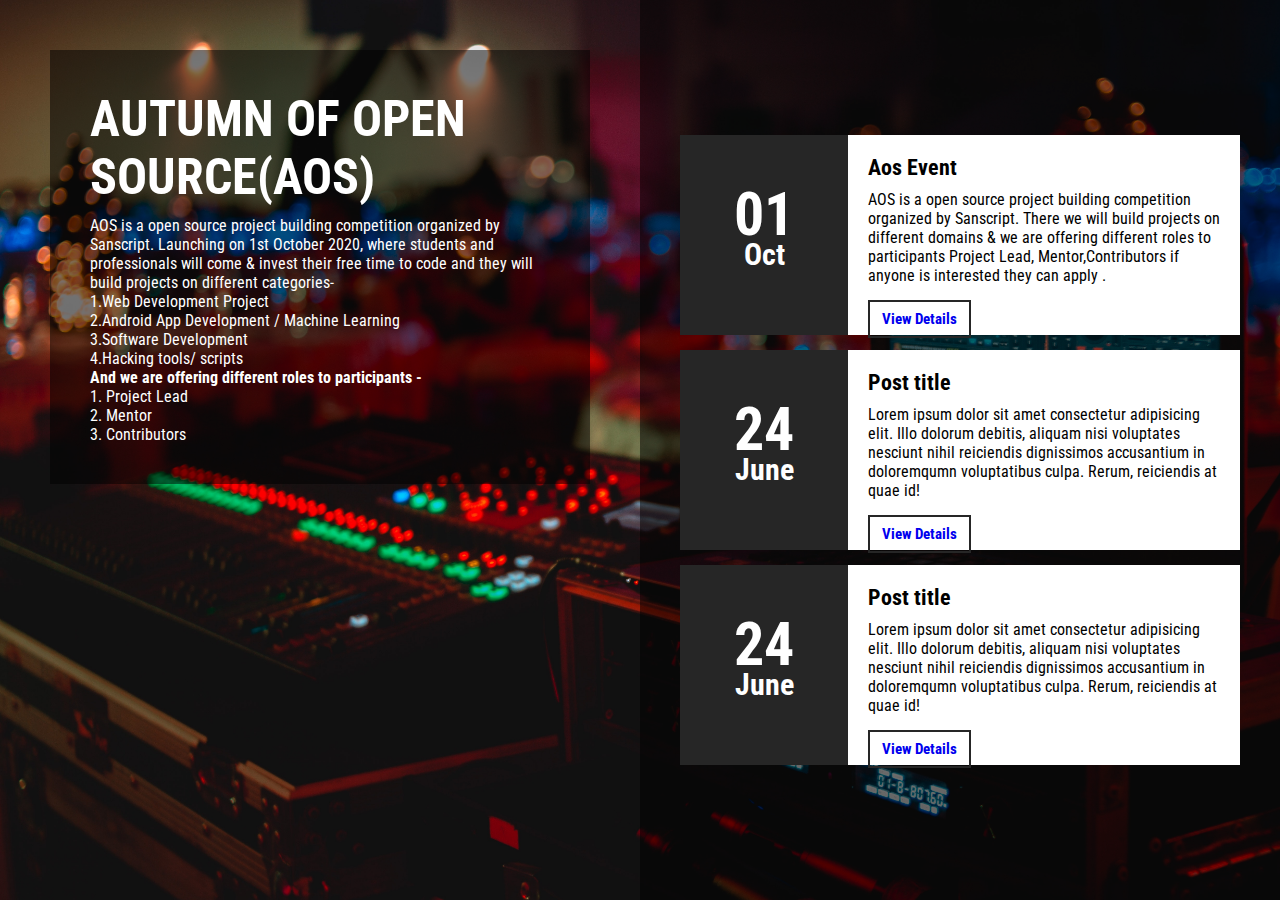
<file: Event-page/index.html>
<!DOCTYPE html>
<html lang="en">
<head>
    <meta charset="UTF-8">
    <meta name="viewport" content="width=device-width, initial-scale=1.0">
    <title>Event</title>
    <link rel="stylesheet" type="text/css" href="style.css">
</head>
<body>
    <section>
        <div class="leftbox">
            <div class="content">
                <h1>Autumn of Open Source(AOS)</h1>
                <p>AOS is a open source project building competition organized by Sanscript. 
                Launching on 1st October 2020, where students and professionals will come &
                invest their free time to code and they will build projects on different categories-<br>
                1.Web Development Project<br>
                2.Android App Development / Machine Learning<br>
                3.Software Development<br>
                4.Hacking tools/ scripts<br> 
                <b>And we are offering different roles to participants -</b><br>
                1. Project Lead<br>
                2. Mentor<br>
                3. Contributors<br>

             </p>
            </div>
        </div>
        <div class="events">
            <ul>
                <li>
                    <div class="time">
                        <h2>01<br><span>Oct</span></h2>
                    </div>
                    <div class="details">
                        <h3>Aos Event</h3>
                        <p>AOS is a open source project building competition organized by Sanscript.
                          There we will build projects on different domains
                          & we are offering different roles to participants
                          Project Lead, Mentor,Contributors if anyone is interested they can apply .
                        </p>
                             <a href="#">View Details</a>
                    </div>
                    <div style="clear: both;"></div>
                </li>

                <li>
                    <div class="time">
                        <h2>24<br><span>June</span></h2>
                    </div>
                    <div class="details">
                        <h3>Post title</h3>
                        <p>Lorem ipsum dolor sit amet consectetur adipisicing elit. 
                            Illo dolorum debitis, aliquam nisi voluptates nesciunt
                             nihil reiciendis dignissimos accusantium in doloremqumn
                             voluptatibus culpa. Rerum, reiciendis at quae id!</p>
                             <a href="#">View Details</a>
                    </div>
                    <div style="clear: both;"></div>
                </li>

                <li>
                    <div class="time">
                        <h2>24<br><span>June</span></h2>
                    </div>
                    <div class="details">
                        <h3>Post title</h3>
                        <p>Lorem ipsum dolor sit amet consectetur adipisicing elit. 
                            Illo dolorum debitis, aliquam nisi voluptates nesciunt
                             nihil reiciendis dignissimos accusantium in doloremqumn
                             voluptatibus culpa. Rerum, reiciendis at quae id!</p>
                             <a href="#">View Details</a>
                    </div>
                    <div style="clear: both;"></div>
                </li>

            </ul>
        </div>
    </section>
    
</body>
</html>
</file>
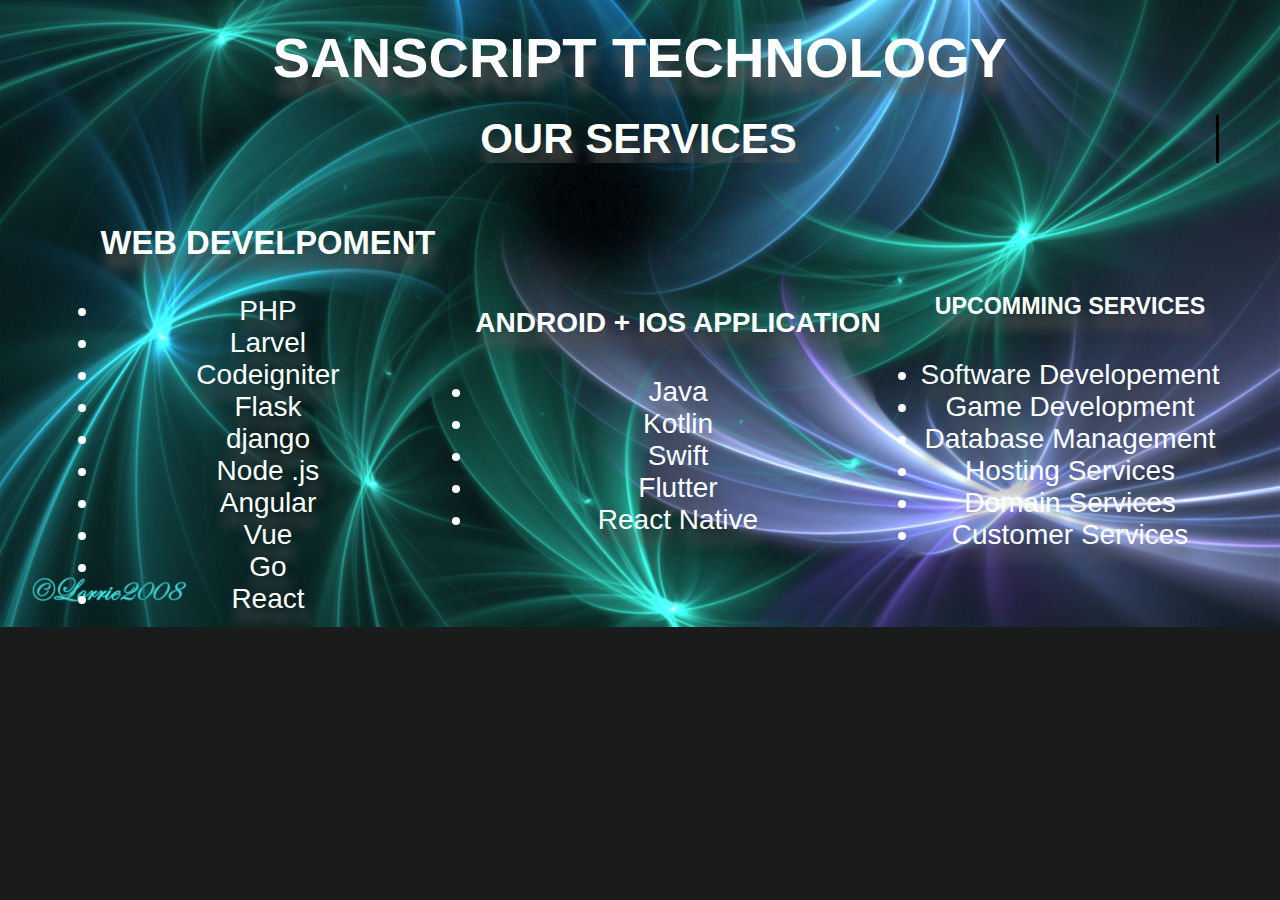
<file: service.html>
<!DOCTYPE html>
<html>
<head>
    <title>SANSCRIPT TECHNOLOGY</title>
    <style>
        h1{
            padding: 25px;
            margin:auto;
            text-align: center;
        }
        h2{
            margin:auto;
            overflow: hidden;
            white-space: nowrap;
            border-right:3px solid black;
        }
        @keyframes text{
            0%{
                width:0ch;
            }
            50%{
                width:16ch;
            }
        }
    body{
        background-color:#1a1b1b;
        margin: 0;
        padding: 0;
    }
    .container{
        width:100%;
        height:auto;
        display: flex;
        /* align-items: flex-start; */
        flex-wrap: wrap;
    }
    body{
        
        height: 400px;
        background-size: cover;
        background-position: center;
        background-repeat: no-repeat;
        display: flex;
        justify-content: center;
        flex-wrap: wrap;
        background-image: url(images.jpg);
        /* background-color: #fff; */
    }
    .text{
        margin: auto;
        align-items: center;
        text-align: center;
        font-size: 28px;
        color:#fff;
        font-family: sans-serif;
        text-shadow: 3px 16px 12px  rgb(85, 82, 82);
    }
    .line{
        widows: 200px;
        height: 8px;
        background-color: #1c1d1c;
        display: block;
        position: relative;
        border-radius: 5px;
        left:10%;
        box-shadow: 0px 15px 12px 0px #000;
    }
    .content{
        width:75%;
        margin:auto;

        height:auto;
        /* background-color: #1a1b1b; */
        font-size: 0px;
        font-family: audiowide;
        color:#d6e2e2;
        line-height: 30px;
        text-align: center;
    }
    .list:hover{
        background-color: rgb(231, 47, 231);
        cursor: pointer;
    }
    h1:hover{
        color:rgb(206, 45, 125);
        cursor: pointer;
    }
    .list:span{
        background-color: rgb(235, 93, 93);
        margin:4px;
        padding:4px;
    }
    b{
        font-size: 50px;
        color:#000;
        font-weight: 500px;
    }
    .h3 {
        text-align: left;
        font-size: 30px;
        font-family: serif;
    }
    .h4 {
        text-align: center;
        font-size: 30px;
        font-family: serif;
        float: middle;
    }
    footer{
        width: 100%;
        height: auto;
        background-color: rgb(12, 9, 9);
        color: #d6e2e2;
        font-size: 23px;
        text-align: center;
        line-height: 50px;
    }
    .flex{
        display: flex;
    }
    .services{
        display: flex;
        margin: auto;
    }
    </style>
	<!-- <link rel="stylesheet" type="text/css" href="About Us.css"> -->
</head>
<body>
	<div class="container">
		<div class="services">
			<div class="text">
                <h1><span>SANSCRIPT TECHNOLOGY</span></h1>
				<h2>  OUR SERVICES</h2>
                <div class="flex">
                    <div class="services">
                
                <ul>
                    <h3>WEB DEVELPOMENT</h3>
                    <li>PHP</li>
                    <li>Larvel</li>
                    <li>Codeigniter</li>
                    <li>Flask</li>
                    <li>django</li>
                    <li>Node .js</li>
                    <li>Angular</li>
                    <li>Vue</li>
                    <li>Go</li>
                    <li>React</li>
                </ul>
            </div>
                <div class="services">
                
                <ul>
                    <h4>ANDROID + IOS APPLICATION</h4>
                    <li>Java</li>
                    <li>Kotlin</li>
                    <li>Swift</li>
                    <li>Flutter</li>
                    <li>React Native</li>
                </ul></div>
                <div class="services">
                
                <ul>
                    <h5>UPCOMMING SERVICES</h5>
                    <li>Software Developement</li>
                    <li>Game Development</li>
                    <li>Database Management</li>
                    <li>Hosting Services</li>
                    <li>Domain Services</li>
                    <li>Customer Services </li>
                </ul>
            </div>
                </div>
			</div>
		</div>
		
		</div>
</body>
</html>
</file>
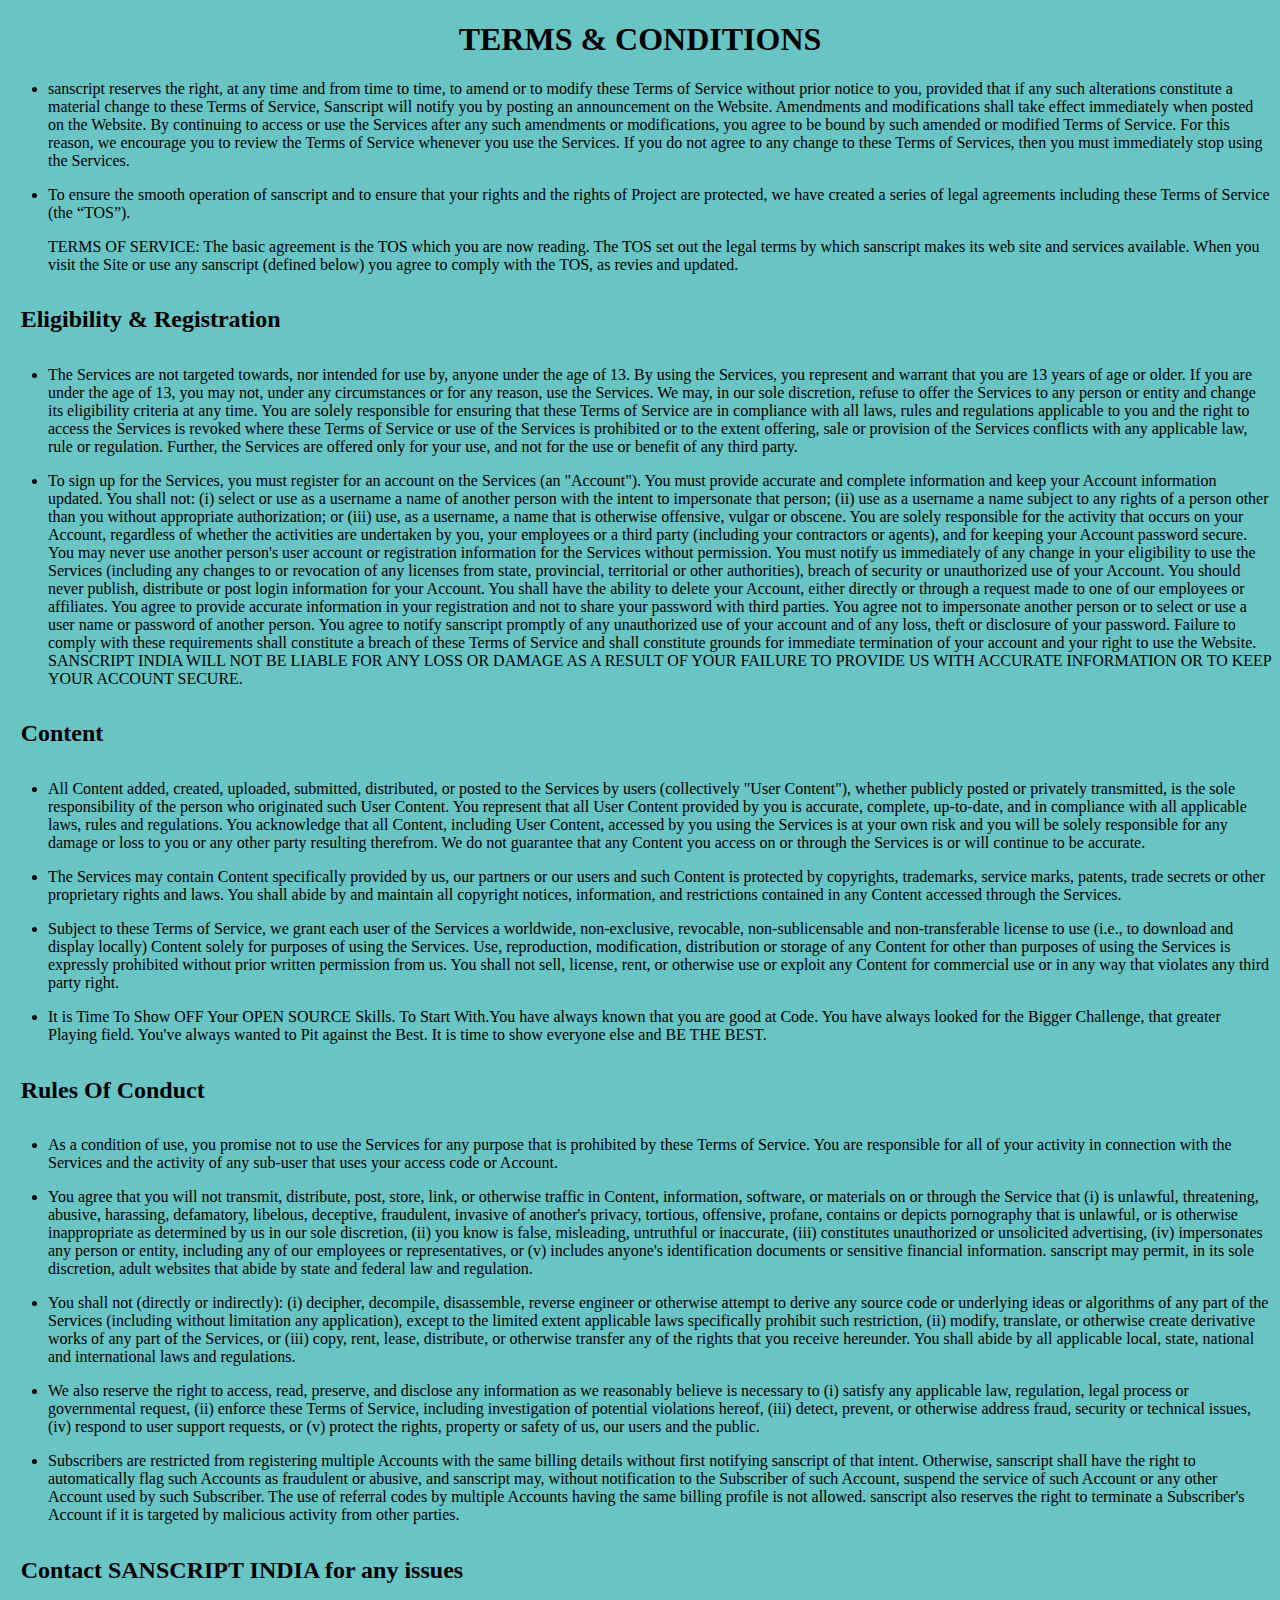
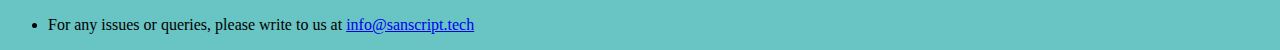
<file: terms and conditions.html>
<!DOCTYPE html>
<html lang="en">
<head>
    <meta charset="UTF-8">
    <meta name="viewport" content="width=device-width, initial-scale=1.0">
    <title>Terms and conditions</title>
</head>
<body style="text-shadow: yellowgreen; background-color: rgb(105, 196, 196); ">
<h1 style="text-align: center;">TERMS & CONDITIONS</h1>
<ul>
<li><p>sanscript reserves the right, at any time and from time to time, to amend or to modify these Terms of Service without prior notice to you, provided that if any such alterations constitute a material change to these Terms of Service, Sanscript will notify you by posting an announcement on the Website. Amendments and modifications shall take effect immediately when posted on the Website. By continuing to access or use the Services after any such amendments or modifications, you agree to be bound by such amended or modified Terms of Service. For this reason, we encourage you to review the Terms of Service whenever you use the Services. If you do not agree to any change to these Terms of Services, then you must immediately stop using the Services.</p></li>
<li><p>To ensure the smooth operation of sanscript and to ensure that your rights and the rights of Project are protected, we have created a series of legal agreements including these Terms of Service (the “TOS”).</p>

<p>TERMS OF SERVICE: The basic agreement is the TOS which you are now reading. The TOS set out the legal terms by which sanscript makes its web site and services available. When you visit the Site or use any sanscript (defined below) you agree to comply with the TOS, as revies and updated.</p>
</li></ul>
<h2 style="padding: 1%;">Eligibility & Registration</h2>
<ul>
	
	<li><p>The Services are not targeted towards, nor intended for use by, anyone under the age of 13. By using the Services, you represent and warrant that you are 13 years of age or older. If you are under the age of 13, you may not, under any circumstances or for any reason, use the Services. We may, in our sole discretion, refuse to offer the Services to any person or entity and change its eligibility criteria at any time. You are solely responsible for ensuring that these Terms of Service are in compliance with all laws, rules and regulations applicable to you and the right to access the Services is revoked where these Terms of Service or use of the Services is prohibited or to the extent offering, sale or provision of the Services conflicts with any applicable law, rule or regulation. Further, the Services are offered only for your use, and not for the use or benefit of any third party.</p></li>
	<li><p>To sign up for the Services, you must register for an account on the Services (an "Account"). You must provide accurate and complete information and keep your Account information updated. You shall not: (i) select or use as a username a name of another person with the intent to impersonate that person; (ii) use as a username a name subject to any rights of a person other than you without appropriate authorization; or (iii) use, as a username, a name that is otherwise offensive, vulgar or obscene. You are solely responsible for the activity that occurs on your Account, regardless of whether the activities are undertaken by you, your employees or a third party (including your contractors or agents), and for keeping your Account password secure. You may never use another person's user account or registration information for the Services without permission. You must notify us immediately of any change in your eligibility to use the Services (including any changes to or revocation of any licenses from state, provincial, territorial or other authorities), breach of security or unauthorized use of your Account. You should never publish, distribute or post login information for your Account. You shall have the ability to delete your Account, either directly or through a request made to one of our employees or affiliates. You agree to provide accurate information in your registration and not to share your password with third parties. You agree not to impersonate another person or to select or use a user name or password of another person. You agree to notify sanscript promptly of any unauthorized use of your account and of any loss, theft or disclosure of your password. Failure to comply with these requirements shall constitute a breach of these Terms of Service and shall constitute grounds for immediate termination of your account and your right to use the Website. SANSCRIPT INDIA WILL NOT BE LIABLE FOR ANY LOSS OR DAMAGE AS A RESULT OF YOUR FAILURE TO PROVIDE US WITH ACCURATE INFORMATION OR TO KEEP YOUR ACCOUNT SECURE.</p></li>


</ul>
<h2 style="padding: 1%;">Content</h2>
<ul>
	<li><p>All Content added, created, uploaded, submitted, distributed, or posted to the Services by users (collectively "User Content"), whether publicly posted or privately transmitted, is the sole responsibility of the person who originated such User Content. You represent that all User Content provided by you is accurate, complete, up-to-date, and in compliance with all applicable laws, rules and regulations. You acknowledge that all Content, including User Content, accessed by you using the Services is at your own risk and you will be solely responsible for any damage or loss to you or any other party resulting therefrom. We do not guarantee that any Content you access on or through the Services is or will continue to be accurate.</p></li>
	<li><p>The Services may contain Content specifically provided by us, our partners or our users and such Content is protected by copyrights, trademarks, service marks, patents, trade secrets or other proprietary rights and laws. You shall abide by and maintain all copyright notices, information, and restrictions contained in any Content accessed through the Services.</p></li>
	<li><p>Subject to these Terms of Service, we grant each user of the Services a worldwide, non-exclusive, revocable, non-sublicensable and non-transferable license to use (i.e., to download and display locally) Content solely for purposes of using the Services. Use, reproduction, modification, distribution or storage of any Content for other than purposes of using the Services is expressly prohibited without prior written permission from us. You shall not sell, license, rent, or otherwise use or exploit any Content for commercial use or in any way that violates any third party right.</p></li>
	<li><p>It is Time To Show OFF Your OPEN SOURCE Skills. To Start With.You have always known that you are good at Code. You have always looked for the Bigger Challenge, that greater Playing field. You've always wanted to Pit against the Best. It is time to show everyone else and BE THE BEST.</p></li>
</ul>
<h2 style="padding: 1%;">Rules Of Conduct</h2>
<ul><li><p>As a condition of use, you promise not to use the Services for any purpose that is prohibited by these Terms of Service. You are responsible for all of your activity in connection with the Services and the activity of any sub-user that uses your access code or Account.</p></li>
<li>You agree that you will not transmit, distribute, post, store, link, or otherwise traffic in Content, information, software, or materials on or through the Service that (i) is unlawful, threatening, abusive, harassing, defamatory, libelous, deceptive, fraudulent, invasive of another's privacy, tortious, offensive, profane, contains or depicts pornography that is unlawful, or is otherwise inappropriate as determined by us in our sole discretion, (ii) you know is false, misleading, untruthful or inaccurate, (iii) constitutes unauthorized or unsolicited advertising, (iv) impersonates any person or entity, including any of our employees or representatives, or (v) includes anyone's identification documents or sensitive financial information. sanscript may permit, in its sole discretion, adult websites that abide by state and federal law and regulation.</li>
<li><p>You shall not (directly or indirectly): (i) decipher, decompile, disassemble, reverse engineer or otherwise attempt to derive any source code or underlying ideas or algorithms of any part of the Services (including without limitation any application), except to the limited extent applicable laws specifically prohibit such restriction, (ii) modify, translate, or otherwise create derivative works of any part of the Services, or (iii) copy, rent, lease, distribute, or otherwise transfer any of the rights that you receive hereunder. You shall abide by all applicable local, state, national and international laws and regulations.</p></li>
<li><p>We also reserve the right to access, read, preserve, and disclose any information as we reasonably believe is necessary to (i) satisfy any applicable law, regulation, legal process or governmental request, (ii) enforce these Terms of Service, including investigation of potential violations hereof, (iii) detect, prevent, or otherwise address fraud, security or technical issues, (iv) respond to user support requests, or (v) protect the rights, property or safety of us, our users and the public.</p></li>
<li><p>Subscribers are restricted from registering multiple Accounts with the same billing details without first notifying sanscript of that intent. Otherwise, sanscript shall have the right to automatically flag such Accounts as fraudulent or abusive, and sanscript may, without notification to the Subscriber of such Account, suspend the service of such Account or any other Account used by such Subscriber. The use of referral codes by multiple Accounts having the same billing profile is not allowed. sanscript also reserves the right to terminate a Subscriber's Account if it is targeted by malicious activity from other parties.</p></li></ul>
<h2 style="padding: 1%;">Contact SANSCRIPT INDIA for any issues</h2>
<ul><li><p>For any issues or queries, please write to us at   <a href="mailto:info@sanscript.tech" >info@sanscript.tech</a></p></li></ul>

</body>
</html>
</file>
<file: Event-page/style.css>
@import url('https://fonts.googleapis.com/css2?family=Roboto+Condensed:ital,wght@0,300;0,400;0,700;1,400;1,700&display=swap');
body{
    margin: 0;
    padding: 0;
    font-family: 'Roboto Condensed', sans-serif;
}
section{
    width: 100%;
    height: 100vh;
    background: url(bg.jpg);
    background-size: cover;
}
section .leftbox{
    width: 50%;
    height: 100%;
    float: left;
    padding: 50px;
    box-sizing: border-box;
}
section .leftbox .content{
    color: #fff;
    background: rgba(0, 0, 0, 0.5);
    padding: 40px;
    transition: .5s;
}
section .leftbox .content:hover{
    background: crimson;
}
section .leftbox .content h1{
    margin: 0;
    padding: 0;
    font-size: 50px;
    text-transform: uppercase;
}
section .leftbox .content p{
    margin: 10px 0 0;
    padding: 0;
}
section .events{
    position: relative;
    width: 50%;
    height: 100%;
    background: rgba(0, 0, 0, 0.5);
    float: right;
    box-sizing: border-box;
}
section .events ul{
    position: absolute;
    top: 50%;
    transform: translateY(-50%);
    margin: 0;
    padding: 40px;
    box-sizing: border-box;
}
section .events ul li{
    list-style: none;
    background: #fff;
    box-sizing: border-box;
    height: 200px;
    margin: 15px 0;
}
section .events ul li .time{
    position: relative;
    padding: 20px;
    background: #262626;
    box-sizing: border-box;
    width: 30%;
    height: 100%;
    float: left;
    text-align: center;
    transition: .5s;  
}
section .events ul li:hover .time{
   background: crimson;
}
section .events ul li .time h2{
    position: absolute;
    margin: 0;
    padding: 0;
    top: 50%;
    left: 50%;
    transform: translate(-50%,-50%);
    color: #fff;
    font-size: 60px;
    line-height: 30px;
}
section .events ul li .time h2 span{
    font-size: 30px;
}
section .events ul li .details{
    padding: 20px;
    background: #fff;
    box-sizing: border-box;
    width: 70%;
    height: 100%;
    float: left;
}
section .events ul li .details h3{
    position: relative;
    margin: 0;
    padding: 0;
    font-size: 22px;
}
section .events ul li .details p{
    position: relative;
    margin: 10px 0 0;
    padding: 0;
    font-size: 16px;
}
section .events ul li .details a{
    display: inline-block;
    text-decoration: none;
    padding: 8px 12px;
    border: 2px solid #262626;
    margin-top: 15px;
    font-size: 15px;
    font-weight: bold;
    transform: .5s;
}
section .events ul li .details a:hover{
    background: crimson;
    color: #fff;
    border-color: crimson;
}
@media (max-width: 991px)
{
    section{
        height: 100%;
        background-position: center;
    }
    section .leftbox{
        width: 100%;
        height: auto;
        float: none;
        padding: 20px;
    }
    section .events{
        width: 100%;
        height: auto;
        background: transparent;
        float: none;
    }
    section .leftbox .content{
        padding: 20px;
    }
    section .leftbox .content h1{
        font-size: 30px;
    }
    section .events ul{
        position: relative;
        transform: translateY(0px);
        padding: 0 20px 20px;
    }
    section .events ul li{
        height: auto;
        background: rgba(255,255,255,.9);
    }
    section .events ul li .time{
        width: 80px;
        height: 80px;
        padding: 0;
    }
    section .events ul li .time h2{
        font-size: 30px;
        line-height: 24px;
    }
    section .events ul li .time h2 span{
         font-size: 20px;
    }
    section .events ul li .details{
        width: 100%;
        float: none;
        padding-left: 100px;
        background: transparent;
    }
    section .events ul li .details a{
        padding: 5px 10px;
    }
    
}
</file>
